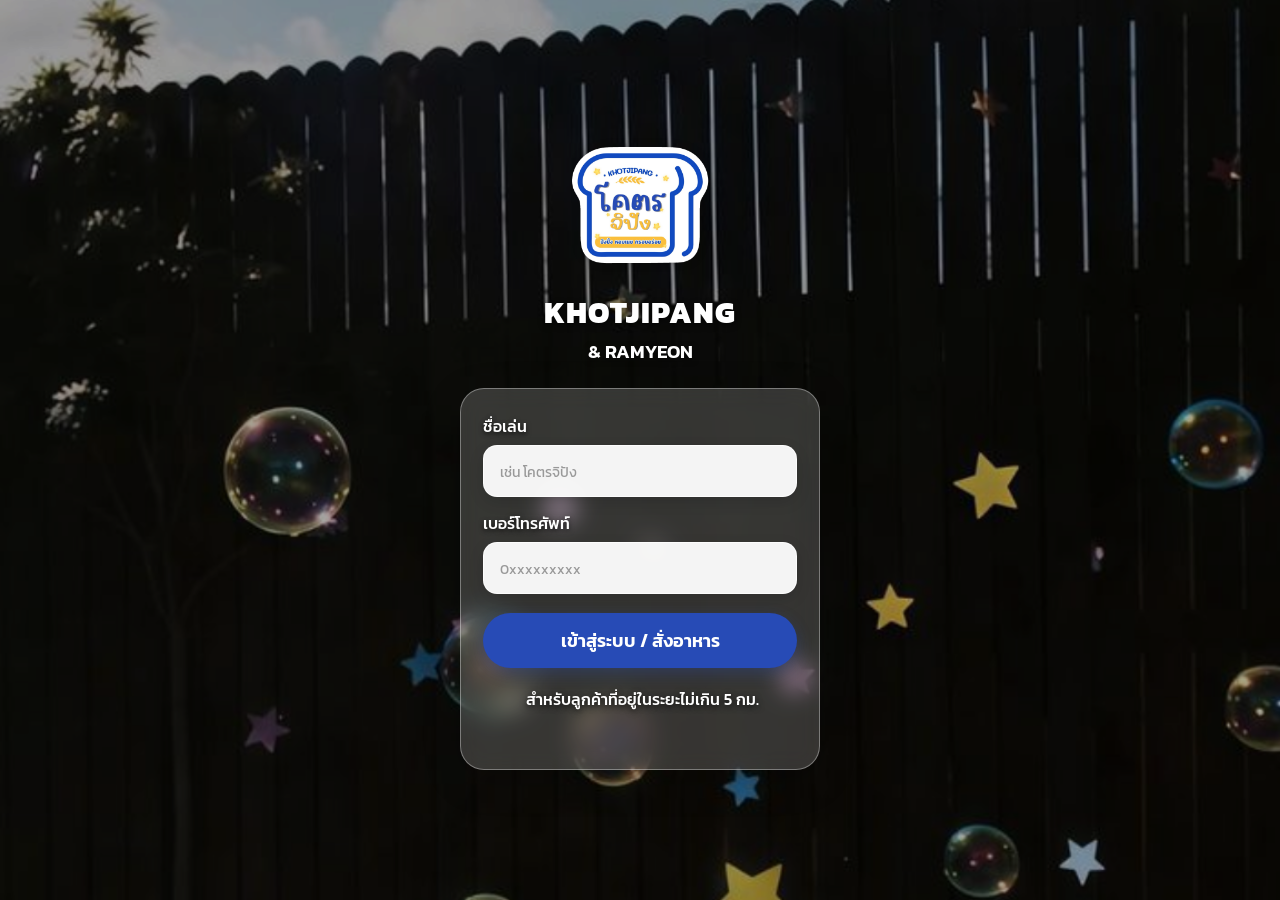
<file: index.html>
<!DOCTYPE html>
<html lang="th">

<head>

    <meta charset="UTF-8">

    <meta
        name="viewport"
        content="width=device-width, initial-scale=1.0">

    <title>เข้าสู่ระบบ | KHOTJIPANG & RAMYEON</title>

    <!-- CSS -->
    <link rel="stylesheet" href="css/style.css">

    <!-- Flaticon Uicons -->
    <link rel="stylesheet" href="https://cdn-uicons.flaticon.com/3.0.0/uicons-regular-rounded/css/uicons-regular-rounded.css">



</head>

<body>

    <main class="home-container">

        <!-- LOGO -->
        <div class="logo-box">

            <img
                src="images/logo.png"
                alt="KHOTJIPANG & RAMYEON">

        </div>


        <!-- SHOP NAME -->
        <div class="shop-name">

            <h1>KHOTJIPANG</h1>

            <h2>& RAMYEON</h2>

        </div>


        <!-- CUSTOMER LOGIN -->
        <div class="customer-login">

            <div class="input-group">

                <label for="customerName">
                    ชื่อเล่น
                </label>

                <input
                    type="text"
                    id="customerName"
                    placeholder="เช่น โคตรจิปัง"
                    maxlength="50"
                    autocomplete="name">

            </div>


            <div class="input-group">

                <label for="customerPhone">
                    เบอร์โทรศัพท์
                </label>

                <input
                    type="tel"
                    id="customerPhone"
                    placeholder="0xxxxxxxxx"
                    maxlength="10"
                    inputmode="numeric"
                    autocomplete="tel">

            </div>


            <button
                id="orderButton"
                class="order-button">

                เข้าสู่ระบบ / สั่งอาหาร

            </button>


            <p class="location-info">

                <i class="fi fi-rr-map-location-track" id="map"></i> สำหรับลูกค้าที่อยู่ในระยะไม่เกิน 5 กม.

            </p>


            <div
                id="statusMessage"
                class="status-message">
            </div>

        </div>

    </main>


    <script src="js/location.js"></script>

</body>

</html>
</file>
<file: css/style.css>
/* =========================================================
   GOOGLE FONT
========================================================= */

@import url('https://fonts.googleapis.com/css2?family=Kanit:wght@300;400;500;600;700;800&display=swap');


/* =========================================================
   RESET
========================================================= */

* {
    margin: 0;
    padding: 0;
    box-sizing: border-box;
}


/* =========================================================
   BODY
========================================================= */

body {

    font-family: 'Kanit', sans-serif;

    min-height: 100vh;

    background-image:
        url("../images/bg.jpg");

    background-size: cover;
    background-position: center;
    background-repeat: no-repeat;
    background-attachment: fixed;

    position: relative;

}


/* =========================================================
   BACKGROUND OVERLAY
   ช่วยให้ตัวหนังสืออ่านง่ายขึ้น
========================================================= */

body::before {

    content: "";

    position: fixed;

    inset: 0;

    background:
        rgba(0, 0, 0, 0.35);

    z-index: -1;

}


/* =========================================================
   HOME CONTAINER
========================================================= */

.home-container {

    min-height: 100vh;

    display: flex;

    flex-direction: column;

    align-items: center;

    justify-content: center;

    padding: 30px 20px;

    text-align: center;

}


/* =========================================================
   LOGO
========================================================= */

.logo-box {

    width: 150px;
    height: 150px;

    display: flex;

    justify-content: center;
    align-items: center;

    margin-bottom: 10px;

}


.logo-box img {

    width: 100%;
    height: 100%;

    object-fit: contain;

}


/* =========================================================
   SHOP NAME
========================================================= */

/*
   แก้ขนาดชื่อร้านตรงนี้
*/

.shop-name {

    color: #ffffff;

    margin-bottom: 22px;

    text-shadow:
        0 2px 6px rgba(0, 0, 0, 0.6);

}


/* KHOTJIPANG */

.shop-name h1 {

    font-size: 30px;
    font-weight: 800;

    letter-spacing: 1px;

}


/* & RAMYEON */

.shop-name h2 {

    font-size: 19px;
    font-weight: 600;

    margin-top: 2px;

}


/* =========================================================
   CUSTOMER LOGIN CARD
   กล่องโปร่งใสแยก Layer จากพื้นหลัง
========================================================= */

.customer-login {

    width: 100%;

    max-width: 360px;

    padding: 25px 22px 20px;

    display: flex;

    flex-direction: column;

    gap: 14px;


    /* =========================
       GLASS EFFECT
    ========================= */

    background:
        rgba(255, 255, 255, 0.18);

    backdrop-filter: blur(12px);

    -webkit-backdrop-filter: blur(12px);


    /* =========================
       BORDER
    ========================= */

    border:
        1px solid rgba(255, 255, 255, 0.35);


    /* =========================
       RADIUS
    ========================= */

    border-radius: 24px;


    /* =========================
       SHADOW
    ========================= */

    box-shadow:
        0 10px 35px rgba(0, 0, 0, 0.25);

}


/* =========================================================
   INPUT GROUP
========================================================= */

.input-group {

    width: 100%;

    text-align: left;

}


/* =========================================================
   INPUT LABEL
   ชื่อของคุณ / เบอร์โทรศัพท์
========================================================= */

.input-group label {

    display: block;

    margin-bottom: 7px;


    /* =========================
       แก้ขนาดตัวอักษรตรงนี้
    ========================= */

    font-size: 16px;


    /* =========================
       แก้สีตรงนี้
    ========================= */

    color: #ffffff;


    font-weight: 500;


    text-shadow:
        0 2px 5px rgba(0, 0, 0, 0.7);

}


/* =========================================================
   INPUT
   ช่องกรอกชื่อ / เบอร์โทร
========================================================= */

.input-group input {

    width: 100%;

    height: 52px;

    padding:
        0 16px;


    border:
        1px solid rgba(255, 255, 255, 0.8);

    border-radius: 14px;

    outline: none;


    /* พื้นหลังช่องกรอก */

    background:
        rgba(255, 255, 255, 0.95);


    /* สีตัวอักษรที่พิมพ์ */

    color: #222222;


    font-family:
        'Kanit',
        sans-serif;


    /* =========================
       ขนาดตัวอักษรที่พิมพ์
    ========================= */

    font-size: 16px;


    box-shadow:
        0 5px 15px rgba(0, 0, 0, 0.12);


    transition:
        all 0.2s ease;

}


/* =========================================================
   INPUT FOCUS
========================================================= */

.input-group input:focus {

    background: #ffffff;

    border-color: #274bb6;

    box-shadow:

        0 0 0 3px
        rgba(39, 75, 182, 0.25),

        0 5px 15px
        rgba(0, 0, 0, 0.12);

}


/* =========================================================
   PLACEHOLDER
   เช่น "เช่น โคตรจิปัง"
========================================================= */

.input-group input::placeholder {

    color: #999999;

    font-size: 14px;

}


/* =========================================================
   ORDER BUTTON
========================================================= */

.order-button {

    width: 100%;

    padding:
        14px 20px;

    margin-top: 5px;

    border: none;

    border-radius: 50px;


    /* สีปุ่ม */

    background:
        #274bb6;


    /* สีตัวหนังสือปุ่ม */

    color: #ffffff;


    font-family:
        'Kanit',
        sans-serif;


    /* ขนาดตัวหนังสือปุ่ม */

    font-size: 18px;

    font-weight: 600;

    cursor: pointer;


    box-shadow:
        0 5px 15px
        rgba(39, 75, 182, 0.30);


    transition:
        all 0.2s ease;

}


/* =========================================================
   BUTTON HOVER
========================================================= */

.order-button:hover {

    transform:
        translateY(-2px);

    box-shadow:
        0 8px 18px
        rgba(39, 75, 182, 0.35);

}


/* =========================================================
   BUTTON ACTIVE
========================================================= */

.order-button:active {

    transform:
        scale(0.97);

}


/* =========================================================
   LOCATION INFO
   📍 สำหรับลูกค้าที่อยู่ในระยะไม่เกิน 5 กม.
========================================================= */

.location-info {

    margin-top: 5px;


    /* =========================
       ขนาดข้อความระยะจัดส่ง
       ← แก้ตรงนี้ได้เลย
    ========================= */

    font-size: 16px;


    /* =========================
       สีข้อความ
       ← แก้ตรงนี้ได้เลย
    ========================= */

    color: #ffffff;


    font-weight: 500;

    line-height: 1.5;


    /* ทำให้ข้อความไม่กลืนกับภาพ */

    text-shadow:
        0 2px 6px rgba(0, 0, 0, 0.75);

}


/* =========================================================
   ICON
========================================================= */

#map {

    margin-right: 5px;

}


/* =========================================================
   STATUS MESSAGE
   ข้อความ Error / กำลังตรวจสอบ
========================================================= */

.status-message {

    min-height: 22px;

    margin-top: 2px;


    /* สี Error */

    color: #a20000;


    /* ขนาดข้อความ */

    font-size:
        16px;


    line-height:
        1.5;


    text-shadow:
        0 1px 4px rgba(0, 0, 0, 0.6);

}


/* =========================================================
   DISABLED BUTTON
========================================================= */

.order-button:disabled {

    opacity: 0.75;

    cursor:
        not-allowed;

    transform:
        none;

}


/* =========================================================
   MOBILE
========================================================= */

@media (max-width: 480px) {


    .home-container {

        padding:
            20px 15px;

    }


    /* =========================
       LOGO
    ========================= */

    .logo-box {

        width: 125px;
        height: 125px;

        margin-bottom: 8px;

    }


    /* =========================
       SHOP NAME
    ========================= */

    .shop-name {

        margin-bottom: 18px;

    }


    .shop-name h1 {

        font-size:
            27px;

    }


    .shop-name h2 {

        font-size:
            17px;

    }


    /* =========================
       LOGIN CARD
    ========================= */

    .customer-login {

        max-width:
            100%;

        padding:
            22px 18px 18px;

    }


    /* =========================
       LABEL
    ========================= */

    .input-group label {

        font-size:
            15px;

    }


    /* =========================
       INPUT
    ========================= */

    .input-group input {

        height:
            50px;

        font-size:
            16px;

    }


    /* =========================
       BUTTON
    ========================= */

    .order-button {

        font-size:
            17px;

    }


    /* =========================
       LOCATION
    ========================= */

    .location-info {

        font-size:
            15px;

    }

}
</file>
<file: css/menu.css>
/* =========================================================
   GOOGLE FONT
========================================================= */

@import url('https://fonts.googleapis.com/css2?family=Kanit:wght@300;400;500;600;700;800&display=swap');


/* =========================================================
   RESET
========================================================= */

* {
    box-sizing: border-box;
    margin: 0;
    padding: 0;
}


html {
    scroll-behavior: smooth;
}


body {
    font-family: "Kanit", sans-serif;
    background: #FAFAF8;
    color: #333;
    min-height: 100vh;
}


body.modal-open {
    overflow: hidden;
}


button,
input,
textarea {
    font-family: inherit;
}


button {
    cursor: pointer;
}


/* =========================================================
   HEADER
========================================================= */

.header {
    position: sticky;
    top: 0;
    z-index: 100;

    background: rgba(255, 255, 255, 0.94);

    backdrop-filter: blur(15px);
    -webkit-backdrop-filter: blur(15px);

    border-bottom: 1px solid #eeeeee;
}


.header-inner {
    width: 100%;
    max-width: 600px;

    margin: auto;

    padding: 14px 18px;

    display: flex;
    align-items: center;
    justify-content: space-between;
}


.logo {
    text-decoration: none;

    color: #274bb6;

    font-size: 20px;
    font-weight: 800;

    line-height: 1;
}


.logo span {
    display: block;

    color: #274bb6;

    font-size: 12px;

    margin-top: 4px;
}


/* =========================================================
   HEADER ACTIONS
========================================================= */

.header-actions {
    display: flex;

    align-items: center;

    gap: 8px;

    margin-left: auto;
}


/* =========================================================
   ORDER TRACKING BUTTON
========================================================= */

.header-icon-button {
    width: 40px;
    height: 40px;

    display: flex;

    align-items: center;
    justify-content: center;

    border: none;

    border-radius: 12px;

    background: #EEF2FF;

    font-size: 19px;

    cursor: pointer;

    transition: 0.2s;

    color: #274bb6;
    padding-top: 2px;
}


.header-icon-button:hover {
    background: #E0E7FF;

    transform: translateY(-1px);
}


.header-icon-button:active {
    transform: scale(0.95);
}


.cart-button {
    position: relative;

    width: 40px;
    height: 40px;

    border: none;
    border-radius: 14px;

    background: #E0E7FF;

    font-size: 21px;

    transition: 0.2s;

    color: #274bb6;
    padding-top: 4px;
}


.cart-button:hover {
    transform: translateY(-2px);
}


.cart-badge {
    position: absolute;

    top: -4px;
    right: -4px;

    min-width: 20px;
    height: 20px;

    padding: 0 5px;

    border-radius: 50px;

    background: #FF4141;
    color: white;

    font-size: 11px;
    font-weight: 600;

    display: flex;
    align-items: center;
    justify-content: center;
}


/* =========================================================
   MAIN
========================================================= */

.main-container {
    width: 100%;
    max-width: 600px;

    margin: auto;

    padding: 20px 16px 130px;
}


/* =========================================================
   GREETING
========================================================= */

.greeting {
    margin-bottom: 16px;
}


.greeting p {
    color: #333;

    font-size: 19px;
    font-weight: 600;
}


.greeting span {
    color: #777;

    font-size: 13px;
    font-weight: 400;
}


#customerNameDisplay {
    color: #274bb6;
    font-weight: 700;
    font-size: 19px;
}


/* =========================================================
   HOW TO ORDER
========================================================= */

.how-to-button {
    width: 100%;

    padding: 11px 15px;

    border: 1px solid #D9E1F8;
    border-radius: 14px;

    background: white;

    color: #274bb6;

    font-size: 14px;
    font-weight: 500;

    margin-bottom: 18px;

    transition: 0.2s;
}


.how-to-button:hover {
    background: #F2F5FF;
}


#rr-edit {
    margin-right: 7px;
    color: #274bb6;
}


/* =========================================================
   BANNER
========================================================= */

.banner-section {
    margin-bottom: 20px;
}


.banner-slider {
    display: flex;

    gap: 12px;

    overflow-x: auto;

    scroll-snap-type: x mandatory;

    scrollbar-width: none;

    border-radius: 18px;

    cursor: grab;

    touch-action: pan-x;
}


.banner-slider::-webkit-scrollbar {
    display: none;
}


.banner-card {
    flex: 0 0 100%;

    scroll-snap-align: center;

    overflow: hidden;

    border-radius: 18px;

    background: #eeeeee;

    aspect-ratio: 16 / 7;
}


.banner-card img {
    width: 100%;
    height: 100%;

    object-fit: cover;

    display: block;

    user-select: none;
    pointer-events: none;
}


.banner-dots {
    display: flex;
    justify-content: center;
    align-items: center;

    gap: 6px;

    margin-top: 10px;
}


.banner-dots .dot {
    width: 7px;
    height: 7px;

    padding: 0;

    border: none;
    border-radius: 50%;

    background: #D3D3D3;

    transition: 0.25s;
}


.banner-dots .dot.active {
    width: 20px;

    border-radius: 20px;

    background: #274bb6;
}


/* =========================================================
   SEARCH
========================================================= */

.search-section {
    margin-bottom: 15px;
}


.search-box {
    position: relative;

    display: flex;
    align-items: center;

    width: 100%;

    background: white;

    border: 1px solid #E5E5E5;

    border-radius: 15px;

    padding: 0 12px;

}


.search-icon {
    font-size: 17px;

    margin-right: 8px;

    color: #274bb6;
}


.search-box input {
    width: 100%;

    height: 46px;

    border: none;
    outline: none;

    background: transparent;

    font-size: 14px;

    color: #333;
}


.search-box input::placeholder {
    color: #aaa;
}


.clear-search {
    display: none;

    border: none;

    background: transparent;

    color: #999;

    font-size: 24px;

    line-height: 1;
}


/* =========================================================
   CATEGORY
========================================================= */

.category-section {
    margin-bottom: 22px;
}


.category-scroll {
    display: flex;

    gap: 8px;

    overflow-x: auto;

    scrollbar-width: none;

    touch-action: pan-x;
}


.category-scroll::-webkit-scrollbar {
    display: none;
}


.category-button {
    flex: 0 0 auto;

    padding: 9px 16px;

    border: 1px solid #E1E1E1;

    border-radius: 50px;

    background: white;

    color: #777;

    font-size: 13px;

    transition: 0.2s;
}


.category-button.active {
    background: #274bb6;

    border-color: #274bb6;

    color: white;

    font-weight: 500;
}


/* =========================================================
   MENU HEADING
========================================================= */

.menu-heading {
    display: flex;

    justify-content: space-between;
    align-items: end;

    margin-bottom: 13px;
}


.menu-heading h2 {
    color: #333;

    font-size: 20px;
}


.menu-heading p {
    color: #999;

    font-size: 12px;

    margin-top: 2px;
}


#menuCount {
    color: #999;

    font-size: 12px;
}


/* =========================================================
   MENU GRID
========================================================= */

.menu-grid {
    display: grid;

    grid-template-columns: repeat(2, minmax(0, 1fr));

    gap: 12px;
}


.menu-card {
    overflow: hidden;

    background: white;

    border: 1px solid #EEEEEE;

    border-radius: 17px;

    box-shadow: 0 4px 15px rgba(0, 0, 0, 0.04);

    transition: 0.2s;
}


.menu-card:hover {
    transform: translateY(-2px);

    box-shadow: 0 7px 20px rgba(0, 0, 0, 0.07);
}


.menu-image {
    width: 100%;

    aspect-ratio: 1 / 0.85;

    overflow: hidden;

    background: #f1f1f1;

    cursor: pointer;
}


.menu-image img {
    width: 100%;
    height: 100%;

    display: block;

    object-fit: cover;

    transition: 0.3s;
}


.menu-card:hover .menu-image img {
    transform: scale(1.04);
}


.menu-info {
    padding: 11px;
}


.menu-info h3 {
    color: #333;

    font-size: 15px;
    font-weight: 600;

    margin-bottom: 3px;

    white-space: nowrap;
    overflow: hidden;
    text-overflow: ellipsis;
}


.menu-info p {
    color: #999;

    font-size: 10px;

    line-height: 1.5;

    min-height: 30px;

    display: -webkit-box;

    /* -webkit-line-clamp: 2; */
    -webkit-box-orient: vertical;

    overflow: hidden;
}


.menu-bottom {
    display: flex;

    justify-content: space-between;
    align-items: center;

    margin-top: 9px;
}


.menu-price {
    color: #274bb6;

    font-size: 17px;
    font-weight: 700;
}


.add-menu-button {
    width: 32px;
    height: 32px;

    border: none;

    border-radius: 10px;

    background: #274bb6;

    color: white;

    font-size: 21px;

    line-height: 1;

    transition: 0.2s;
}


.add-menu-button:hover {
    background: #1F3D96;

    transform: scale(1.05);
}


/* =========================================================
   NO MENU
========================================================= */

.no-menu {
    display: none;

    text-align: center;

    padding: 60px 20px;
}


.no-menu-icon {
    font-size: 45px;

    margin-bottom: 10px;
}


.no-menu h3 {
    font-size: 17px;

    margin-bottom: 3px;
}


.no-menu p {
    color: #999;

    font-size: 13px;
}


/* =========================================================
   STICKY CART
========================================================= */

.sticky-cart {
    position: fixed;

    z-index: 90;

    left: 50%;
    bottom: 15px;

    transform: translateX(-50%);

    width: calc(100% - 30px);

    max-width: 570px;

    min-height: 62px;

    padding: 10px 15px;

    display: none;

    align-items: center;
    justify-content: space-between;

    background: #274bb6;

    border-radius: 17px;

    color: white;

    box-shadow: 0 10px 30px rgba(39, 75, 182, 0.25);

    cursor: pointer;
}


.sticky-cart-left {
    display: flex;

    align-items: center;

    gap: 10px;
}


.sticky-cart-icon {
    width: 40px;
    height: 40px;

    display: flex;
    align-items: center;
    justify-content: center;

    background: rgba(255, 255, 255, 0.14);

    border-radius: 12px;

    font-size: 19px;
}


.sticky-cart-left span {
    display: block;

    font-size: 14px;
    font-weight: 600;
}


.sticky-cart-left small {
    display: block;

    font-size: 10px;

    opacity: 0.75;
}


#stickyTotal {
    font-size: 18px;
}


/* =========================================================
   MODAL
========================================================= */

.modal {
    position: fixed;

    z-index: 200;

    inset: 0;

    display: none;

    align-items: flex-end;
    justify-content: center;

    background: rgba(0, 0, 0, 0.45);

    padding: 0;
}


.modal.show {
    display: flex;
}


.product-modal-box,
.cart-modal-box,
.how-to-modal-box {
    position: relative;

    width: 100%;
    max-width: 600px;

    max-height: 92vh;

    overflow-y: auto;

    background: white;

    border-radius: 25px 25px 0 0;

    animation: modalUp 0.25s ease;
}


@keyframes modalUp {

    from {
        transform: translateY(100%);
    }

    to {
        transform: translateY(0);
    }

}


.modal-close {
    position: absolute;

    z-index: 5;

    top: 12px;
    right: 12px;

    width: 34px;
    height: 34px;

    border: none;

    border-radius: 50%;

    background: rgba(39, 75, 182, 0.9);

}

.modal-close-x{
    display: flex;

    width: 100%;
    height: 100%;

    align-items: center;
    justify-content: center;

    color: #fff;

    font-size: 22px;
    line-height: 1;

}


.modal-product-image {
    width: 100%;

    aspect-ratio: 16 / 9;

    display: block;

    object-fit: cover;

    border-radius: 25px 25px 0 0;
}


.modal-product-content {
    padding: 20px 18px 22px;
}


.modal-product-content h2 {
    color: #333;

    font-size: 22px;

    margin-bottom: 4px;
}


.modal-product-content>p {
    color: #999;

    font-size: 13px;

    margin-bottom: 18px;
}


/* =========================================================
   TOPPING
========================================================= */

.topping-section {
    margin-bottom: 18px;
}


.topping-section h3 {
    font-size: 15px;

    margin-bottom: 9px;
}


.topping-list {
    display: flex;

    flex-direction: column;

    gap: 7px;
}


.topping-item {
    display: flex;

    align-items: center;

    gap: 8px;

    padding: 11px 12px;

    border: 1px solid #E7E7E7;

    border-radius: 12px;

    cursor: pointer;

    font-size: 13px;
}


.topping-item input {
    accent-color: #274bb6;

    width: 17px;
    height: 17px;
}


.topping-item span:nth-child(2) {
    flex: 1;
}


.topping-item span:last-child {
    color: #274bb6;

    font-weight: 500;
}


/* =========================================================
   NOTE
========================================================= */

.note-section {
    margin-bottom: 18px;
}


.note-section label {
    display: block;

    font-size: 14px;
    font-weight: 500;

    margin-bottom: 7px;
}


.product-note {
    width: 100%;

    resize: vertical;

    min-height: 75px;

    padding: 10px 12px;

    border: 1px solid #E3E3E3;

    border-radius: 12px;

    outline: none;

    font-size: 13px;

    color: #333;
}


.product-note:focus {
    border-color: #274bb6;
}


/* =========================================================
   QUANTITY
========================================================= */

.quantity-section {
    display: flex;

    justify-content: space-between;
    align-items: center;

    margin-bottom: 16px;
}


.quantity-section>span {
    font-size: 14px;
}


.quantity-control {
    display: flex;

    align-items: center;

    gap: 15px;
}


.quantity-control button {
    width: 34px;
    height: 34px;

    border: none;

    border-radius: 10px;

    background: #E0E7FF;

    color: #274bb6;

    font-size: 21px;

    line-height: 1;
}


.quantity-control span {
    min-width: 18px;

    text-align: center;

    font-weight: 600;
}


/* =========================================================
   ADD CART BUTTON
========================================================= */

.add-cart-button {
    width: 100%;

    min-height: 52px;

    padding: 0 17px;

    border: none;

    border-radius: 14px;

    background: #274bb6;

    color: white;

    display: flex;

    align-items: center;
    justify-content: space-between;

    font-size: 15px;
    font-weight: 500;
}


.add-cart-button strong {
    font-size: 17px;
}


/* =========================================================
   CART MODAL
========================================================= */

.cart-modal-box {
    max-height: 90vh;

    display: flex;

    flex-direction: column;
}


.cart-modal-header {
    position: relative;

    padding: 20px 55px 15px 18px;

    border-bottom: 1px solid #EEEEEE;
}


.cart-modal-header h2 {
    font-size: 20px;
}


.cart-modal-header p {
    color: #999;

    font-size: 11px;
}


.cart-items {
    padding: 12px 15px;

    overflow-y: auto;

    flex: 1;
}


.cart-item {
    position: relative;

    display: flex;

    gap: 10px;

    padding: 11px 0;

    border-bottom: 1px solid #EEEEEE;
}


.cart-item-image {
    width: 75px;
    height: 75px;

    flex: 0 0 75px;

    object-fit: cover;

    border-radius: 12px;

    background: #f3f3f3;
}


.cart-item-info {
    flex: 1;

    min-width: 0;
}


.cart-item-info h3 {
    flex: 1;

    min-width: 0;

    font-size: 14px;

    padding-right: 0;

    white-space: nowrap;

    overflow: hidden;

    text-overflow: ellipsis;
}

/* =========================================
   TOPPING
========================================= */

.checkout-item-topping {
    /* display: flex;

    justify-content: flex-start;

    align-items: center;

    gap: 4px;

    color: #777;

    font-size: 10px;

    line-height: 1.5;

    margin-top: 3px; */

    display: inline-block;

    margin-top: 6px;

    padding: 5px 9px;

    /* background: #eaf8f5; */
    background: #EEF2FF;

    border-radius: 8px;

    font-size: 12px;

    line-height: 1.5;

    max-width: 100%;
}

.topping-label {
    /* color: #00766a; */
    color: #274bb6;

    font-weight: 500;
}

.topping-text,
.topping-price {
    color: #777;

    margin-left: 3px;

    word-break: break-word;
}



/* .checkout-item-topping .topping-price {
    color: #274bb6;

    font-weight: 500;
} */


/* =========================================
   หมายเหตุ
========================================= */

.cart-item-note {
    display: inline-block;

    margin-top: 6px;

    padding: 5px 9px;

    background: #fff7e8;

    border-radius: 8px;

    font-size: 12px;

    line-height: 1.5;

    max-width: 100%;
}

.note-label {

    color: #b36b00;

    font-weight: 500;

}


.note-text {

    color: #777;

    margin-left: 3px;

    word-break: break-word;

}

.cart-item-price {
    color: #274bb6;

    font-size: 13px;
    font-weight: 600;

    margin-top: 3px;
}


/* ========= CART BOTTOM 
====================== */

.cart-item-bottom {
    display: flex;
    flex-direction: column;
    align-items: stretch;
    margin-top: 8px;
    gap: 7px;
}


/* ราคาสินค้ารวม + จำนวน */

.cart-item-bottom-row {
    display: flex;
    align-items: center;
    justify-content: space-between;
    width: 100%;
}


.cart-item-bottom-row strong {
    color: #333;
    font-size: 14px;
}


/* ========= CART QUANTITY
====================== */

.cart-quantity {
    display: flex;
    align-items: center;
    justify-content: flex-end;
    gap: 7px;
    margin-left: auto;
}


.cart-quantity button {
    width: 28px;
    height: 28px;
    border: none;
    border-radius: 8px;
    background: #E0E7FF;
    color: #274bb6;
    font-size: 17px;
    line-height: 1;
    display: flex;
    align-items: center;
    justify-content: center;
    transition: 0.2s;
}


.cart-quantity button:hover {
    background: #D4DCFF;
    transform: scale(1.05);
}


/* ปุ่มลบตอนจำนวน = 1 */

.cart-quantity .cart-remove-button {
    background: #FFF0F0;
    color: #FF4141;
    font-size: 14px;
}


.cart-quantity .cart-remove-button:hover {
    background: #FFE1E1;
}


.cart-quantity span {
    min-width: 20px;
    text-align: center;
    font-size: 13px;
    font-weight: 600;
    color: #333;
}


/* =========================================================
   CART ITEM TITLE
========================================================= */

.cart-item-title {
    display: flex;

    align-items: center;

    justify-content: space-between;

    gap: 8px;

    width: 100%;
}


/* =============== EDIT ORDER BUTTON 
====================== */

.edit-order-button {
    flex: 0 0 auto;

    height: 25px;

    padding: 0 8px;

    border: 1px solid #D9E1F8;

    border-radius: 7px;

    background: #F5F7FF;

    color: #274bb6;

    font-size: 9px;

    font-weight: 500;

    white-space: nowrap;

    transition: 0.2s;
}


.edit-order-button:hover {
    background: #E0E7FF;

    border-color: #274bb6;
}


/* ==================== DELETE CONFIRM 
========================= */

.delete-confirm-modal {
    position: fixed;
    z-index: 500;
    inset: 0;
    display: none;
    align-items: center;
    justify-content: center;
    padding: 20px;
    background: rgba(0, 0, 0, 0.5);
}


.delete-confirm-modal.active {
    display: flex;
}


.delete-confirm-box {
    width: 100%;
    max-width: 360px;
    padding: 25px 20px 20px;
    background: white;
    border-radius: 22px;
    text-align: center;
    animation: popupScale 0.2s ease;
}


@keyframes popupScale {

    from {
        transform: scale(0.9);
        opacity: 0;
    }

    to {
        transform: scale(1);
        opacity: 1;
    }

}

.delete-item-name {
    color: #274bb6;
    font-weight: 500;
}


.delete-icon {
    width: 58px;
    height: 58px;
    margin: 0 auto 10px;
    display: flex;
    align-items: center;
    justify-content: center;
    border-radius: 50%;
    background: #FFF0F0;
    font-size: 25px;
    color: #274bb6;
    padding-top: 5px;
}


.delete-confirm-box h3 {
    font-size: 19px;
    margin-bottom: 5px;
}


.delete-confirm-box p {
    color: #888;
    font-size: 12px;
    line-height: 1.6;
    margin-bottom: 18px;
}


.delete-confirm-actions {
    display: flex;
    gap: 8px;
}


.delete-confirm-actions button {
    flex: 1;
    height: 44px;
    border-radius: 12px;
    font-size: 13px;
    font-weight: 500;
}


.delete-cancel-btn {
    border: 1px solid #E2E2E2;
    background: white;
    color: #666;
}


.delete-confirm-btn {
    border: none;
    background: #FF4141;
    color: white;
}


/* =========================================================
   EMPTY CART
========================================================= */

.empty-cart {
    text-align: center;

    padding: 50px 20px;
}


.empty-cart>div {
    font-size: 45px;

    margin-bottom: 8px;
}


.empty-cart h3 {
    font-size: 17px;

    margin-bottom: 4px;
}


.empty-cart p {
    color: #999;

    font-size: 12px;
}

.rr-shopping-cart{
    color: #274bb6;
}


/* =========================================================
   CART SUMMARY
========================================================= */

.cart-summary {
    display: none;

    padding: 14px 16px 18px;

    border-top: 1px solid #EEEEEE;

    background: white;
}


.cart-summary>div {
    display: flex;

    align-items: center;
    justify-content: space-between;

    margin-bottom: 10px;
}


.cart-summary>div span {
    color: #666;

    font-size: 14px;
}


.cart-summary>div strong {
    color: #274bb6;

    font-size: 20px;
}


.checkout-button {
    width: 100%;

    height: 50px;

    border: none;

    border-radius: 14px;

    background: #274bb6;

    color: white;

    font-size: 15px;
    font-weight: 600;
}


/* =========================================================
   HOW TO ORDER
========================================================= */

.how-to-modal-box {
    padding: 25px 20px 30px;
}


.how-to-modal-box h2 {
    font-size: 20px;

    margin-bottom: 20px;
}


.how-to-step {
    display: flex;

    gap: 12px;

    margin-bottom: 17px;
}


.how-to-step>span {
    flex: 0 0 32px;

    width: 32px;
    height: 32px;

    display: flex;
    align-items: center;
    justify-content: center;

    border-radius: 50%;

    background: #E0E7FF;

    color: #274bb6;

    font-size: 14px;
    font-weight: 600;
}


.how-to-step strong {
    display: block;

    font-size: 14px;

    margin-bottom: 2px;
}


.how-to-step p {
    color: #888;

    font-size: 11px;

    line-height: 1.6;
}


/* =========================================================
   DESKTOP
========================================================= */

@media (min-width: 700px) {

    .modal {
        align-items: center;

        padding: 20px;
    }


    .product-modal-box,
    .cart-modal-box,
    .how-to-modal-box {
        border-radius: 25px;

        max-height: 90vh;
    }


    .modal-product-image {
        border-radius: 25px 25px 0 0;
    }

}


/* =========================================================
   SMALL MOBILE
========================================================= */

@media (max-width: 380px) {

    .main-container {
        padding-left: 12px;
        padding-right: 12px;
    }


    .menu-grid {
        gap: 8px;
    }


    .menu-info {
        padding: 9px;
    }


    .menu-info h3 {
        font-size: 13px;
    }


    .menu-price {
        font-size: 15px;
    }

}
</file>
<file: css/order-success.css>
/* =========================================
   RESET
========================================= */

* {
    box-sizing: border-box;
    margin: 0;
    padding: 0;
}


body {

    font-family: "Kanit", sans-serif;

    background: #f7f7f7;

    color: #333;

    min-height: 100vh;

}



/* =========================================
   HEADER
========================================= */

.success-header {

    height: 60px;

    background: #274bb6;

    display: flex;

    align-items: center;

    justify-content: center;

    color: white;

}


.logo {

    font-size: 18px;

    font-weight: 700;

    letter-spacing: .5px;

}


.logo span {

    font-weight: 400;

    font-size: 14px;

}



/* =========================================
   CONTAINER
========================================= */

.success-container {

    width: 100%;

    max-width: 520px;

    margin: auto;

    padding: 24px 16px 40px;

}



/* =========================================
   SUCCESS TOP
========================================= */

.success-top {

    text-align: center;

    margin-bottom: 22px;

}


.success-icon {

    width: 70px;

    height: 70px;

    margin: auto;

    border-radius: 50%;

    /* background: #274bb6; */
    background: #00b277;

    color: white;

    display: flex;

    align-items: center;

    justify-content: center;

    font-size: 38px;

    font-weight: 600;

    box-shadow:0 8px 25px rgba(39, 75, 182, .2);
    
    padding-top: 9px;

}


.success-top h1 {

    margin-top: 14px;

    font-size: 25px;

}


.success-top p {

    margin-top: 3px;

    color: #888;

    font-size: 14px;

}



/* =========================================
   ORDER NUMBER
========================================= */

.order-number-card {

    /* background: white;

    border-radius: 16px;

    padding: 18px;

    text-align: center;

    margin-bottom: 14px;

    box-shadow:
        0 3px 15px rgba(0,0,0,.05); */
    background: #274bb6;

    color: white;

    border-radius: 16px;

    padding: 17px 20px;

    margin-bottom: 14px;

    display: flex;

    justify-content: space-between;

    align-items: center;

}


.order-number-card span {

    font-size: 13px;

    opacity: 0.85;

}


.order-number-card strong {

    font-size: 21px;

    font-weight: 600;

    letter-spacing: 0.5px;

}



/* =========================================
   CARD
========================================= */

.card {

    background: white;

    border-radius: 16px;

    padding: 18px;

    margin-bottom: 14px;

    box-shadow:
        0 3px 15px rgba(0,0,0,.05);

}


/* .card h2 {

    font-size: 17px;

    margin-bottom: 16px;

} */


/* =========================================
   SECTION TITLE
========================================= */

/* .section-title {

    display: flex;

    justify-content: space-between;

    align-items: center;

    gap: 10px;

} */



.section-title {

    display: flex;

    align-items: center;

    gap: 10px;

    margin-bottom: 15px;

}


.section-title-icon {

    flex: 0 0 36px;

    width: 36px;

    height: 36px;

    border-radius: 11px;

    background: #EEF2FF;

    display: flex;

    align-items: center;

    justify-content: center;

    padding-top: 2px;

    font-size: 18px;

    color: #274bb6;

}


.section-title h2 {

    font-size: 15px;

    line-height: 1.3;

    font-weight: 600;

    color: #222;

}


.section-title p {

    margin-top: 2px;

    font-size: 10px;

    line-height: 1.3;

    color: #999;

}


.status-title-text {

    margin-left: auto;

    flex-shrink: 0;

    font-size: 12px;

    color: #274bb6;

    background: #EEF2FF;

    padding: 5px 9px;

    border-radius: 20px;

}



/* =========================================
   STATUS TIMELINE
========================================= */

.status-timeline {

    margin-top: 20px;

}


.status-step {

    display: flex;

    align-items: flex-start;

    gap: 12px;

    opacity: .45;

}


.status-step.active {

    opacity: 1;

}


.status-circle {

    width: 34px;

    height: 34px;

    min-width: 34px;

    border-radius: 50%;

    border: 2px solid #ddd;

    display: flex;

    align-items: center;

    justify-content: center;

    font-size: 13px;

    color: #999;

}

#rr-check{
    padding-top: 2px;
}

.status-step.active .status-circle {

    background: #00b277;
    border-color: #00b277;

    /* border-color: #274bb6; */

    color: white;

}


.status-content {

    padding-top: 1px;

}


.status-content strong {

    display: block;

    font-size: 14px;

}


.status-content small {

    display: block;

    color: #999;

    font-size: 11px;

    margin-top: 2px;

}


.status-line {

    height: 28px;

    width: 2px;

    background: #ddd;

    margin-left: 16px;

}



/* =========================================
   CUSTOMER INFO
========================================= */

.info-row {

    display: flex;

    justify-content: space-between;

    gap: 20px;

    padding: 10px 0;

    /* border-bottom: 1px solid #eee; */

    font-size: 13px;

}


.info-row:last-child {

    border-bottom: none;

}


.info-row span {

    color: #888;

    flex-shrink: 0;

}


.info-row strong {

    text-align: right;

    max-width: 65%;

    font-weight: 500;

}

/* =========================================
   SECTION HEADING
========================================= */

.section-heading {

    display: flex;

    align-items: center;

    gap: 10px;

    margin-bottom: 15px;

}


.section-icon {

    flex: 0 0 36px;

    width: 36px;

    height: 36px;

    border-radius: 11px;

    background: #EEF2FF;

    display: flex;

    align-items: center;

    justify-content: center;

    padding-top: 2px;

    font-size: 18px;

    color: #274bb6;

}


.section-heading h2 {

    font-size: 15px;

    line-height: 1.3;

    font-weight: 600;

    color: #222;

}


.section-heading p {

    margin-top: 2px;

    font-size: 10px;

    line-height: 1.3;

    color: #999;

}



/* =========================================
   ORDER ITEMS
========================================= */

.order-item {

    display: flex;

    align-items: flex-start;

    gap: 10px;

    padding: 10px 0;

    border-bottom: 1px solid #eee;

}


.order-item:last-child {

    border-bottom: none;

}



/* =========================================
   รูปเมนู
========================================= */

.order-item-image {

    width: 68px;

    height: 68px;

    object-fit: cover;

    border-radius: 10px;

    flex-shrink: 0;

    background: #f3f3f3;

}



/* =========================================
   ข้อมูลสินค้า
========================================= */

.order-item-info {

    flex: 1;

    min-width: 0;

}


.order-item-name {

    font-size: 14px;

    font-weight: 500;

    line-height: 1.4;

}


.order-item-quantity {

    color: #777;

    font-weight: 400;

}


.order-item-name {

    font-size: 14px;

    font-weight: 500;

}



/*
.order-item-detail {

    color: #888;

    font-size: 11px;

    margin-top: 2px;

}


.order-item-price {

    font-size: 14px;

    white-space: nowrap;

}
*/



/* =========================================
   TOPPING
========================================= */

.order-item-detail {

    display: inline-block;

    margin-top: 6px;

    padding: 5px 9px;

    background: #EEF2FF;

    border-radius: 8px;

    font-size: 12px;

    line-height: 1.5;

    max-width: 100%;

}


.topping-label {

    color: #274bb6;

    font-weight: 500;

}


.topping-text {

    color: #777;

    margin-left: 3px;

    word-break: break-word;

}


.topping-price {

    margin-left: 8px;

    color: #777;

}



/* =========================================
   หมายเหตุ
========================================= */

.order-item-note {

    display: inline-block;

    margin-top: 6px;

    padding: 5px 9px;

    background: #fff7e8;

    border-radius: 8px;

    font-size: 12px;

    line-height: 1.5;

    max-width: 100%;

}


.note-label {

    color: #b36b00;

    font-weight: 500;

}


.note-text {

    color: #777;

    margin-left: 3px;

    word-break: break-word;

}



/* =========================================
   ราคา
========================================= */

.order-item-price {

    font-size: 14px;

    white-space: nowrap;

    font-weight: 500;

    padding-top: 2px;

}



/* =========================================
   SUMMARY
========================================= */

.summary {

    margin-top: 12px;

    padding-top: 10px;

    border-top: 1px solid #eee;

}


.summary-row {

    display: flex;

    justify-content: space-between;

    font-size: 13px;

    padding: 5px 0;

    color: #777;

}


.summary-total {

    display: flex;

    justify-content: space-between;

    margin-top: 8px;

    padding-top: 10px;

    border-top: 1px solid #ddd;

    font-size: 17px;

}


.summary-total strong {

    color: #274bb6;

}

.summary-total span {

    font-weight: 500;

}



/* =========================================
   BUTTONS
========================================= */

.action-section {

    display: flex;

    flex-direction: column;

    gap: 10px;

    margin-top: 5px;

}



.refresh-button,
.home-button {

    width: 100%;

    height: 48px;

    border-radius: 13px;

    font-family: 'Kanit', sans-serif;

    font-size: 14px;

    cursor: pointer;

}


.refresh-button {

    border: 1px solid #274bb6;

    background: white;

    color: #274bb6;

}


.refresh-button span {

    font-size: 16px;

    margin-right: 5px;

}


.home-button {

    border: none;

    background: #274bb6;

    color: white;

}



/* =========================================
   PAYMENT INFORMATION
========================================= */

.payment-slip-row {

    margin-top: 10px;

    padding-top: 14px;

    border-top: 1px solid #eee;

}



/* =========================================
   PAYMENT SLIP TITLE
========================================= */

.payment-slip-title {

    display: flex;

    justify-content: space-between;

    align-items: center;

    gap: 10px;

    font-size: 13px;

    color: #888;

    margin-bottom: 10px;

}



/* =========================================
   PAYMENT STATUS
========================================= */

.payment-status {

    color: #274bb6;

    background: #EEF2FF;

    padding: 5px 9px;

    border-radius: 20px;

    font-size: 11px;

    white-space: nowrap;

}



/* =========================================
   PAYMENT SLIP IMAGE
========================================= */

.payment-slip-wrapper {

    width: 100%;

    background: #f7f7f7;

    border-radius: 12px;

    padding: 8px;

    text-align: center;

}


.payment-slip-image {

    display: block;

    width: 100%;

    max-height: 420px;

    object-fit: contain;

    border-radius: 8px;

}



/* =========================================
   STATUS TOAST
========================================= */

#statusToast {

    position: fixed;

    left: 50%;

    bottom: 24px;

    transform:
        translate(-50%, 30px);

    width: calc(100% - 32px);

    max-width: 380px;

    display: flex;

    align-items: center;

    gap: 12px;

    padding: 13px 16px;

    background: #ffffff;

    border: 1px solid #e5e5e5;

    border-radius: 14px;

    box-shadow:
        0 8px 30px rgba(0, 0, 0, 0.15);

    opacity: 0;

    visibility: hidden;

    transition:
        opacity .3s ease,
        transform .3s ease,
        visibility .3s ease;

    z-index: 9999;

    font-family: "Kanit", sans-serif;

}


#statusToast.show {

    opacity: 1;

    visibility: visible;

    transform:
        translate(-50%, 0);

}



/* =========================================
   TOAST ICON
========================================= */

.status-toast-icon {

    width: 34px;

    height: 34px;

    min-width: 34px;

    display: flex;

    align-items: center;

    justify-content: center;

    background: #EEF2FF;

    color: #274bb6;

    border-radius: 50%;

    font-size: 18px;

    font-weight: 700;
    padding-top: 4px;

}



/* =========================================
   TOAST TEXT
========================================= */

.status-toast-content {

    display: flex;

    flex-direction: column;

    gap: 1px;

}


.status-toast-content strong {

    font-size: 13px;

    color: #222;

}


.status-toast-content span {

    font-size: 11px;

    color: #777;

}



/* =========================================
   MOBILE
========================================= */

@media (max-width: 400px) {

    .success-container {

        padding-left: 12px;

        padding-right: 12px;

    }


    .action-buttons {

        flex-direction: column;

    }


    #statusToast {

        bottom: 20px;

        width: calc(100% - 24px);

        padding: 12px 14px;

        border-radius: 13px;

    }

}
</file>
